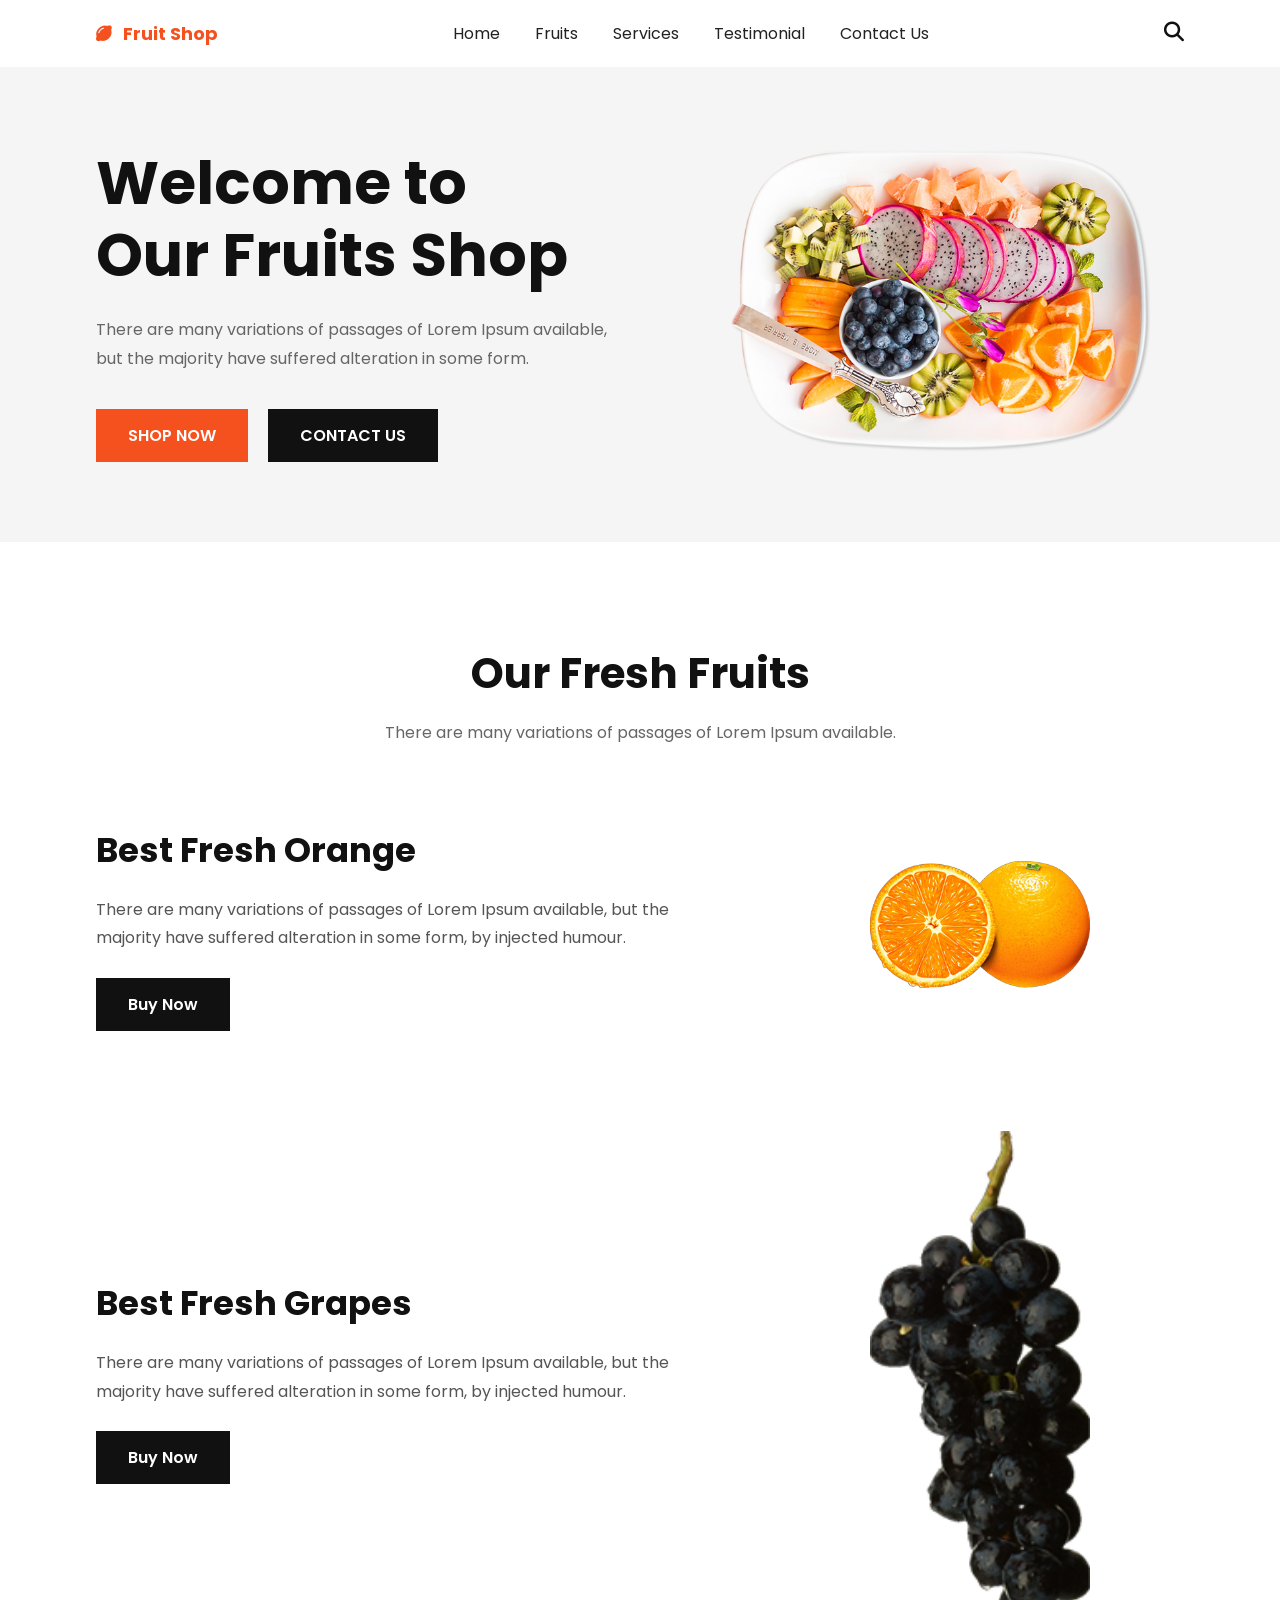
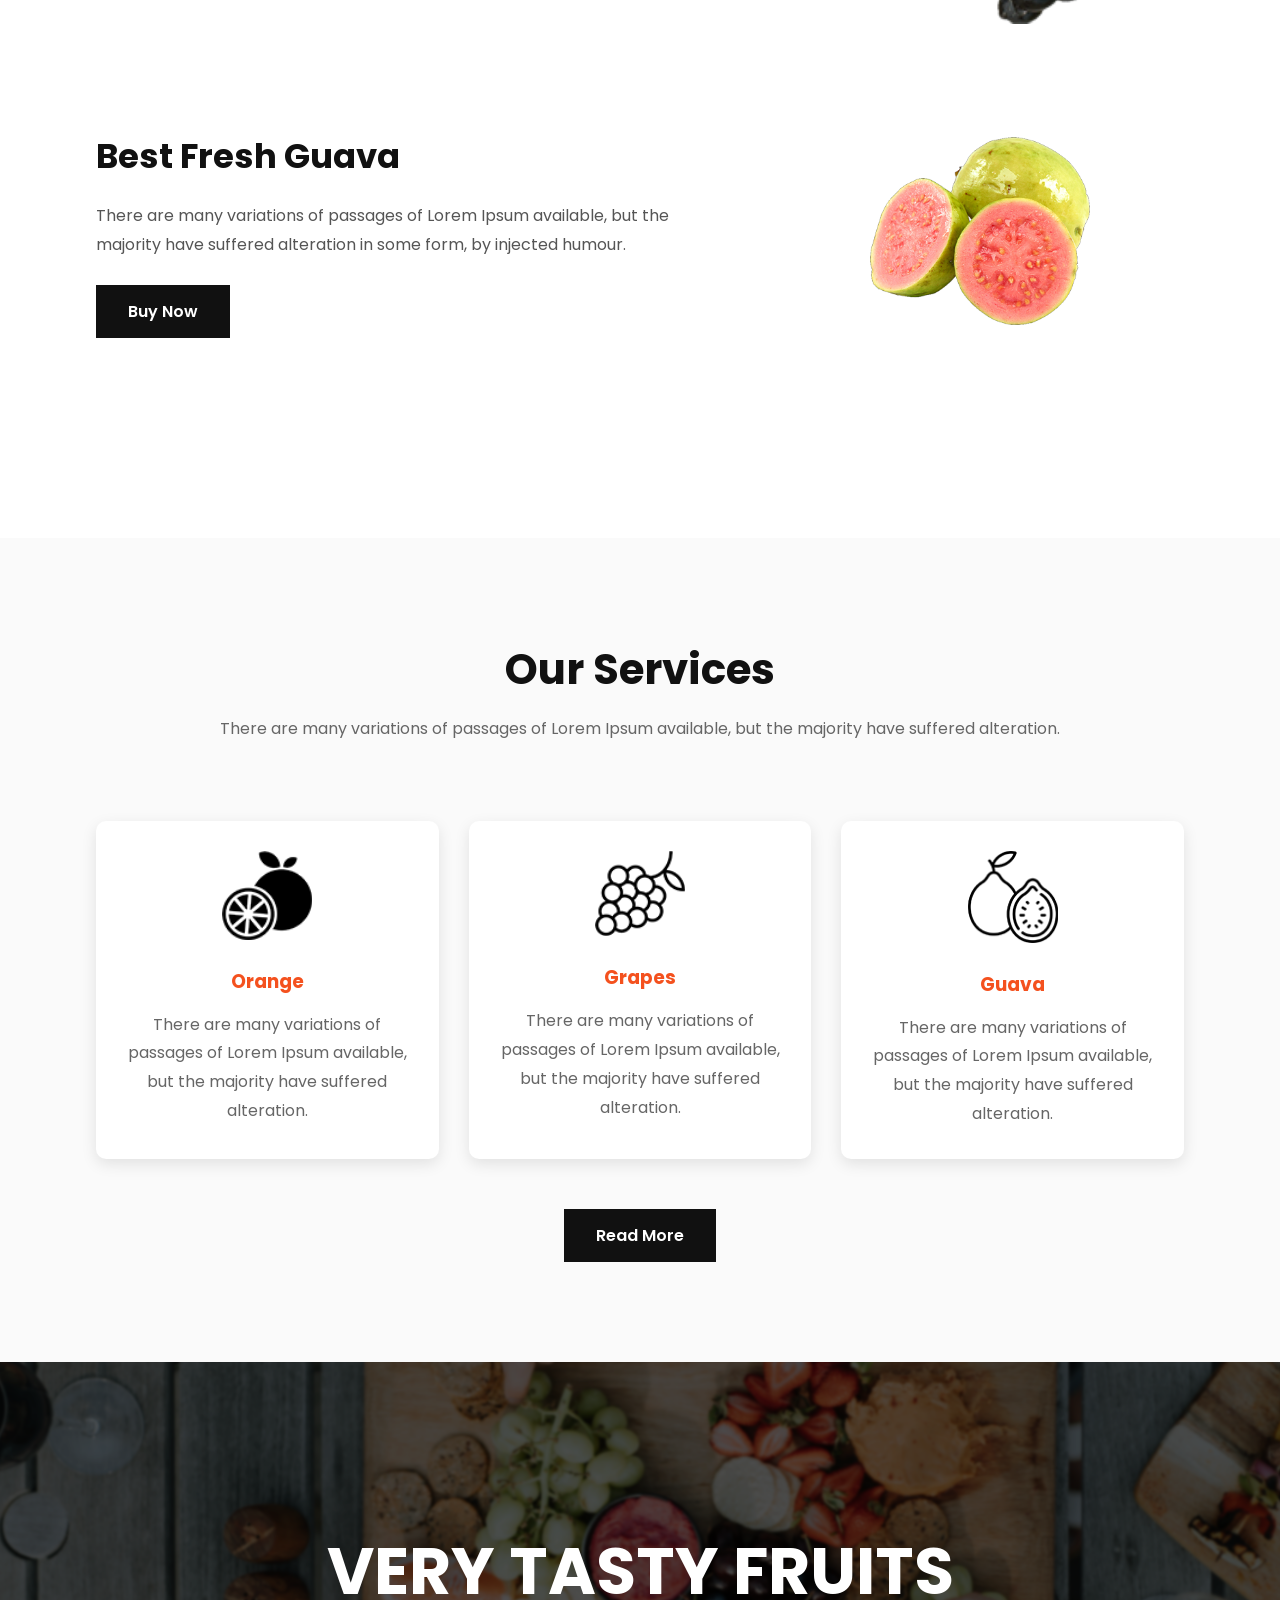
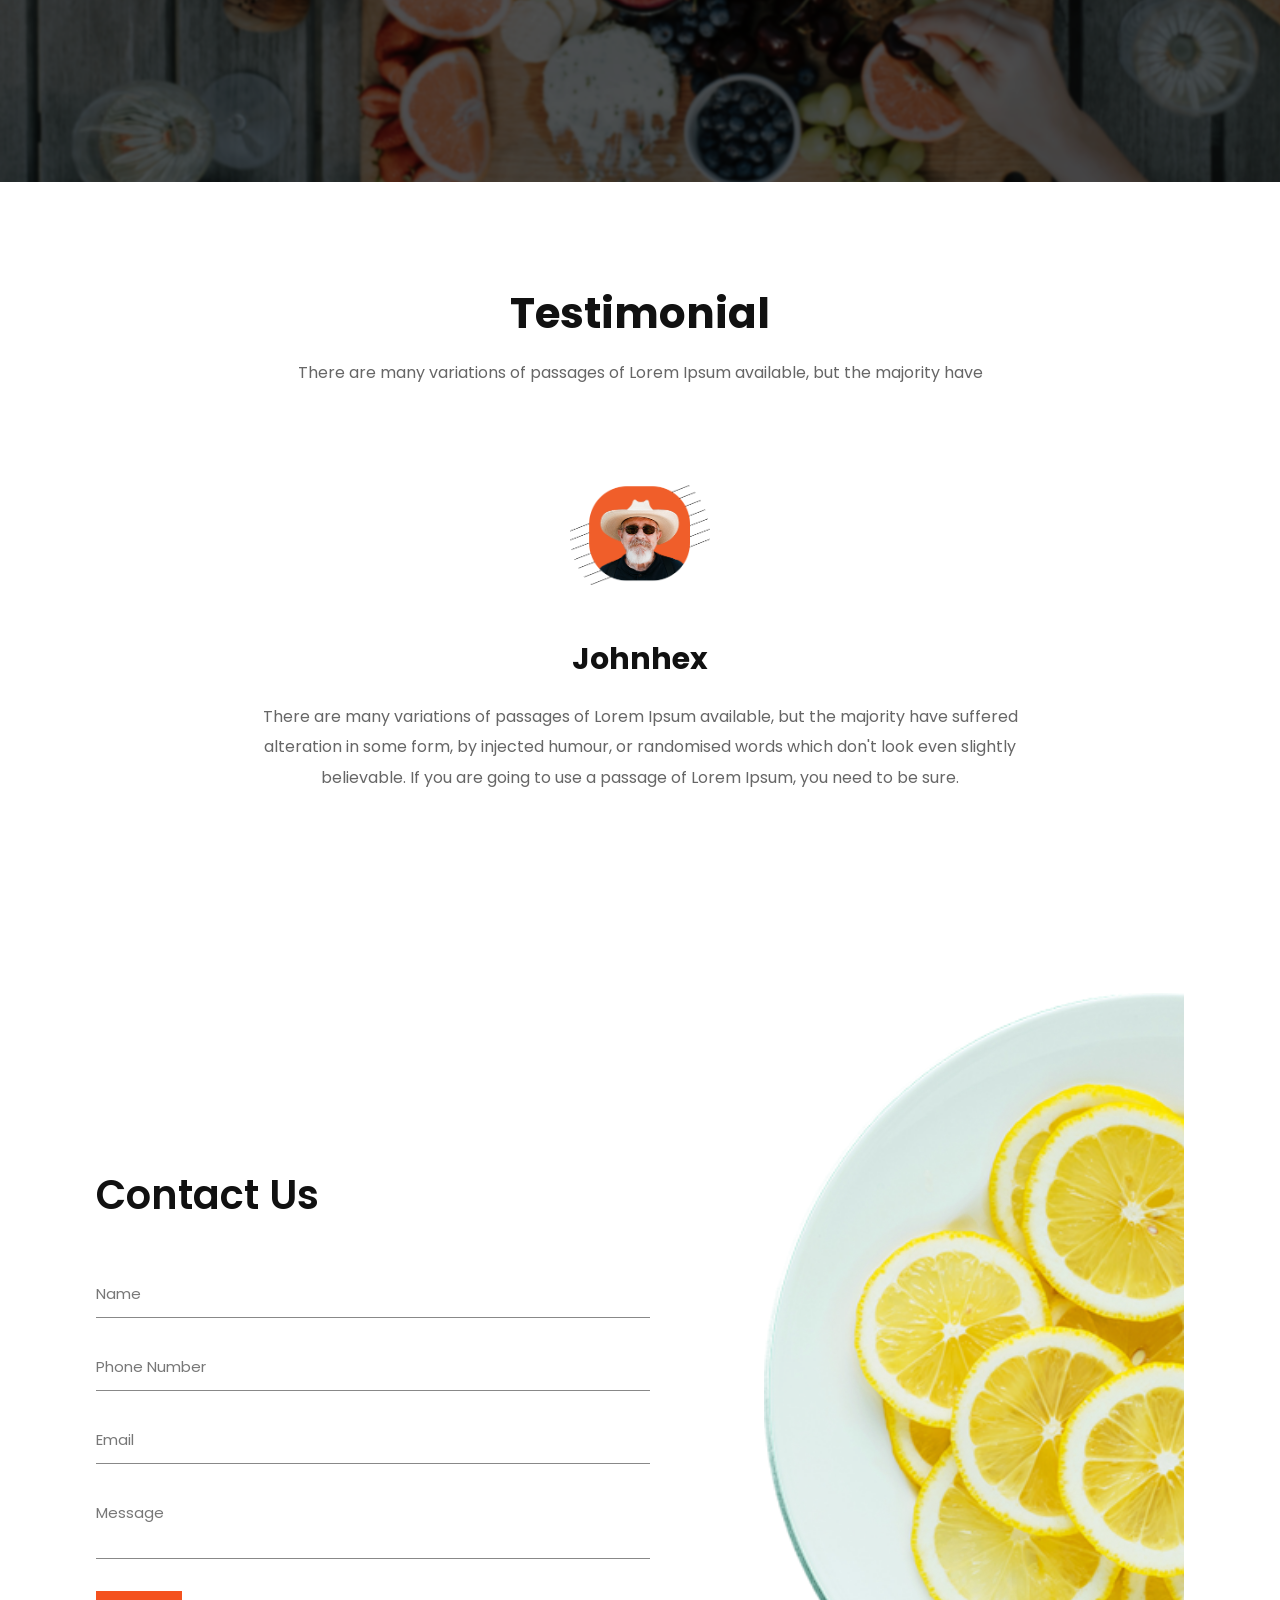
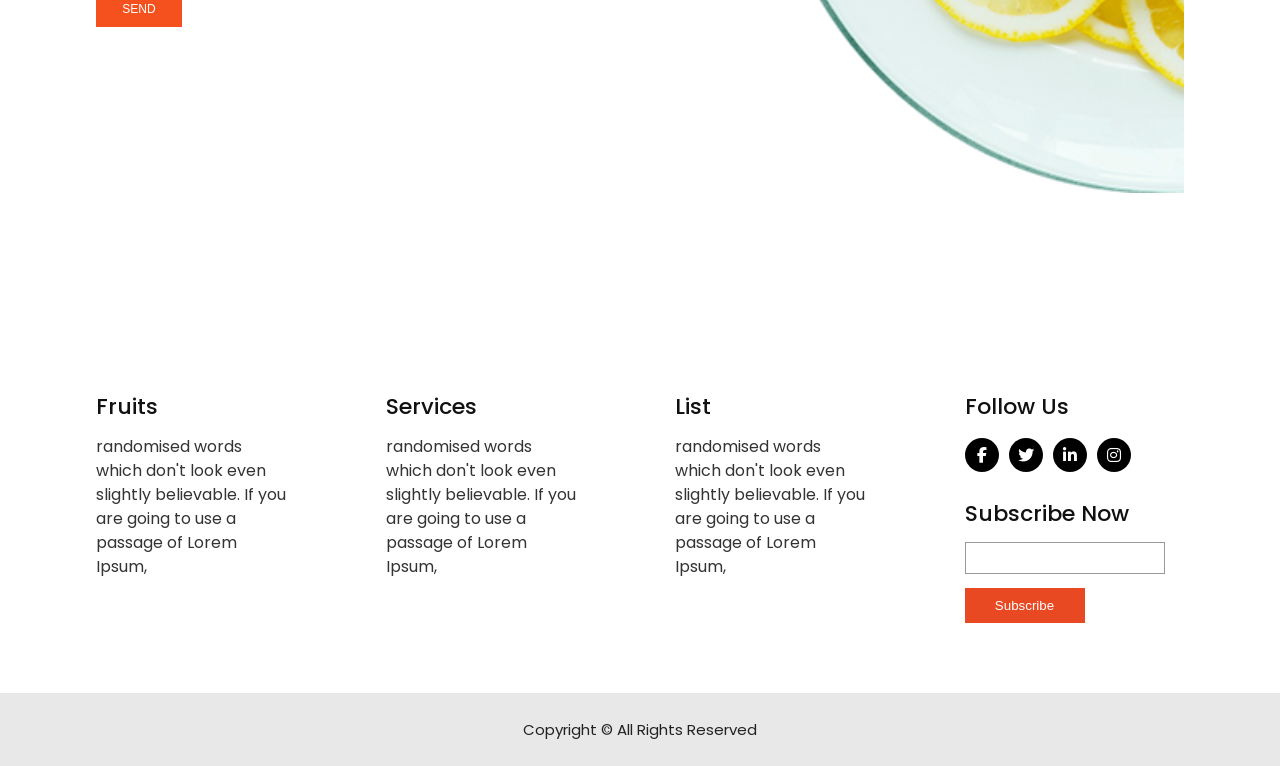
<file: index.html>
<!DOCTYPE html>
<html lang="en">

<head>
    <meta charset="UTF-8">
    <meta name="viewport" content="width=device-width, initial-scale=1.0">

    <title>Fruit Shop</title>

    <!-- CSS -->
    <link rel="stylesheet" href="style.css">

    <!-- Google Font -->
    <link rel="preconnect" href="https://fonts.googleapis.com">
    <link rel="preconnect" href="https://fonts.gstatic.com" crossorigin>

    <link
        href="https://fonts.googleapis.com/css2?family=Poppins:wght@300;400;500;600;700&display=swap"
        rel="stylesheet">

    <!-- Font Awesome -->
    <link
        rel="stylesheet"
        href="https://cdnjs.cloudflare.com/ajax/libs/font-awesome/6.7.2/css/all.min.css">
</head>

<body>

    <!-- ================= HEADER ================= -->

    <header>
        <div class="container">

            <nav>

                <a href="index.html" class="logo">
                    <i class="fa-solid fa-lemon"></i>
                    Fruit Shop
                </a>

                <ul class="nav-links">
                    <li><a href="#home">Home</a></li>
                    <li><a href="#fruits">Fruits</a></li>
                    <li><a href="#services">Services</a></li>
                    <li><a href="#testimonial">Testimonial</a></li>
                    <li><a href="#contact">Contact Us</a></li>
                </ul>

                <div class="search-icon">
                    <i class="fa-solid fa-magnifying-glass"></i>
                </div>

            </nav>

        </div>
    </header>


    <!-- ================= HERO ================= -->

    <section class="hero" id="home">

        <div class="container hero-content">

            <div class="hero-text">

                <h1>
                    Welcome to<br>
                    Our Fruits Shop
                </h1>

                <p>
                    There are many variations of passages of Lorem Ipsum available,
                    but the majority have suffered alteration in some form.
                </p>

                <div class="hero-buttons">

                    <a href="#fruits" class="btn shop">
                        SHOP NOW
                    </a>

                    <a href="#contact" class="btn contact-btn">
                        CONTACT US
                    </a>

                </div>

            </div>

            <div class="hero-image">
                <img src="images/dish.png" alt="Fresh Fruits">
            </div>

        </div>

    </section>


    <!-- ================= FRUITS ================= -->

    <section class="fruits" id="fruits">

        <div class="container">

            <div class="section-title">

                <h2>Our Fresh Fruits</h2>

                <p>
                    There are many variations of passages of Lorem Ipsum available.
                </p>

            </div>


            <!-- ORANGE -->

            <div class="fruit-box">

                <div class="fruit-text">

                    <h3>Best Fresh Orange</h3>

                    <p>
                        There are many variations of passages of Lorem Ipsum available,
                        but the majority have suffered alteration in some form,
                        by injected humour.
                    </p>

                    <a href="#" class="btn black">
                        Buy Now
                    </a>

                </div>

                <div class="fruit-image">
                    <img src="images/orange.png" alt="Orange">
                </div>

            </div>


            <!-- GRAPES -->

            <div class="fruit-box">

                <div class="fruit-text">

                    <h3>Best Fresh Grapes</h3>

                    <p>
                        There are many variations of passages of Lorem Ipsum available,
                        but the majority have suffered alteration in some form,
                        by injected humour.
                    </p>

                    <a href="#" class="btn black">
                        Buy Now
                    </a>

                </div>

                <div class="fruit-image">
                    <img src="images/grapes.png" alt="Grapes">
                </div>

            </div>


            <!-- GUAVA -->

            <div class="fruit-box">

                <div class="fruit-text">

                    <h3>Best Fresh Guava</h3>

                    <p>
                        There are many variations of passages of Lorem Ipsum available,
                        but the majority have suffered alteration in some form,
                        by injected humour.
                    </p>

                    <a href="#" class="btn black">
                        Buy Now
                    </a>

                </div>

                <div class="fruit-image">
                    <img src="images/gauva.png" alt="Guava">
                </div>

            </div>

        </div>

    </section>


    <!-- ================= SERVICES ================= -->

    <section class="services" id="services">

        <div class="container">

            <div class="section-title">

                <h2>Our Services</h2>

                <p>
                    There are many variations of passages of Lorem Ipsum available,
                    but the majority have suffered alteration.
                </p>

            </div>


            <div class="service-container">

                <div class="service-card">

                    <img src="images/item1.png" alt="Orange">

                    <h3>Orange</h3>

                    <p>
                        There are many variations of passages of Lorem Ipsum available,
                        but the majority have suffered alteration.
                    </p>

                </div>


                <div class="service-card">

                    <img src="images/item2.png" alt="Grapes">

                    <h3>Grapes</h3>

                    <p>
                        There are many variations of passages of Lorem Ipsum available,
                        but the majority have suffered alteration.
                    </p>

                </div>


                <div class="service-card">

                    <img src="images/item.png" alt="Guava">

                    <h3>Guava</h3>

                    <p>
                        There are many variations of passages of Lorem Ipsum available,
                        but the majority have suffered alteration.
                    </p>

                </div>

            </div>


            <div class="read-btn">

                <a href="#" class="btn black">
                    Read More
                </a>

            </div>

        </div>

    </section>


    <!-- ================= VERY TASTY FRUITS ================= -->

    <section class="tasty-fruits">

        <div class="tasty-content">

            <img src="images/tasty.png" alt="Very Tasty Fruits">

            <h2>VERY TASTY FRUITS</h2>

        </div>

    </section>


    <!-- ================= TESTIMONIAL ================= -->

    <section class="testimonial" id="testimonial">

        <div class="container">

            <div class="section-title">

                <h2>Testimonial</h2>

                <p>
                    There are many variations of passages of Lorem Ipsum available,
                    but the majority have
                </p>

            </div>


            <div class="testimonial-box">

                <img src="images/client.png" alt="Client">

                <h3>Johnhex</h3>

                <p>
                    There are many variations of passages of Lorem Ipsum available,
                    but the majority have suffered alteration in some form,
                    by injected humour, or randomised words which don't look even
                    slightly believable. If you are going to use a passage of Lorem
                    Ipsum, you need to be sure.
                </p>

            </div>

        </div>

    </section>


    <!-- ================= CONTACT US ================= -->

    <section class="contact-section" id="contact">

        <div class="container contact-content">

            <!-- FORM -->

            <div class="contact-form">

                <h2>Contact Us</h2>

                <form>

                    <input
                        type="text"
                        placeholder="Name"
                        required>

                    <input
                        type="text"
                        placeholder="Phone Number"
                        required>

                    <input
                        type="email"
                        placeholder="Email"
                        required>

                    <textarea
                        placeholder="Message"
                        required></textarea>

                    <button type="submit">
                        SEND
                    </button>

                </form>

            </div>


            <!-- IMAGE -->

            <div class="contact-image">

                <img
                    src="images/orange-dish.png"
                    alt="Fresh Orange">

            </div>

        </div>

    </section>


    <!-- ================= FOOTER ================= -->

    <footer>

        <div class="container">

            <div class="footer-container">


                <!-- FRUITS -->

                <div class="footer-box">

                    <h3>Fruits</h3>

                    <p>
                        randomised words which don't look even slightly believable.
                        If you are going to use a passage of Lorem Ipsum,
                    </p>

                </div>


                <!-- SERVICES -->

                <div class="footer-box">

                    <h3>Services</h3>

                    <p>
                        randomised words which don't look even slightly believable.
                        If you are going to use a passage of Lorem Ipsum,
                    </p>

                </div>


                <!-- LIST -->

                <div class="footer-box">

                    <h3>List</h3>

                    <p>
                        randomised words which don't look even slightly believable.
                        If you are going to use a passage of Lorem Ipsum,
                    </p>

                </div>


                <!-- FOLLOW US -->

                <div class="footer-box follow">

                    <h3>Follow Us</h3>

                    <div class="social-icons">

                        <a href="#">
                            <i class="fa-brands fa-facebook-f"></i>
                        </a>

                        <a href="#">
                            <i class="fa-brands fa-twitter"></i>
                        </a>

                        <a href="#">
                            <i class="fa-brands fa-linkedin-in"></i>
                        </a>

                        <a href="#">
                            <i class="fa-brands fa-instagram"></i>
                        </a>

                    </div>


                    <h3 class="subscribe-title">
                        Subscribe Now
                    </h3>

                    <input
                        type="email"
                        placeholder="">

                    <button>
                        Subscribe
                    </button>

                </div>

            </div>

        </div>


        <!-- COPYRIGHT -->

        <div class="copyright">

            <p>
                Copyright © All Rights Reserved
            </p>

        </div>

    </footer>


</body>

</html>
</file>
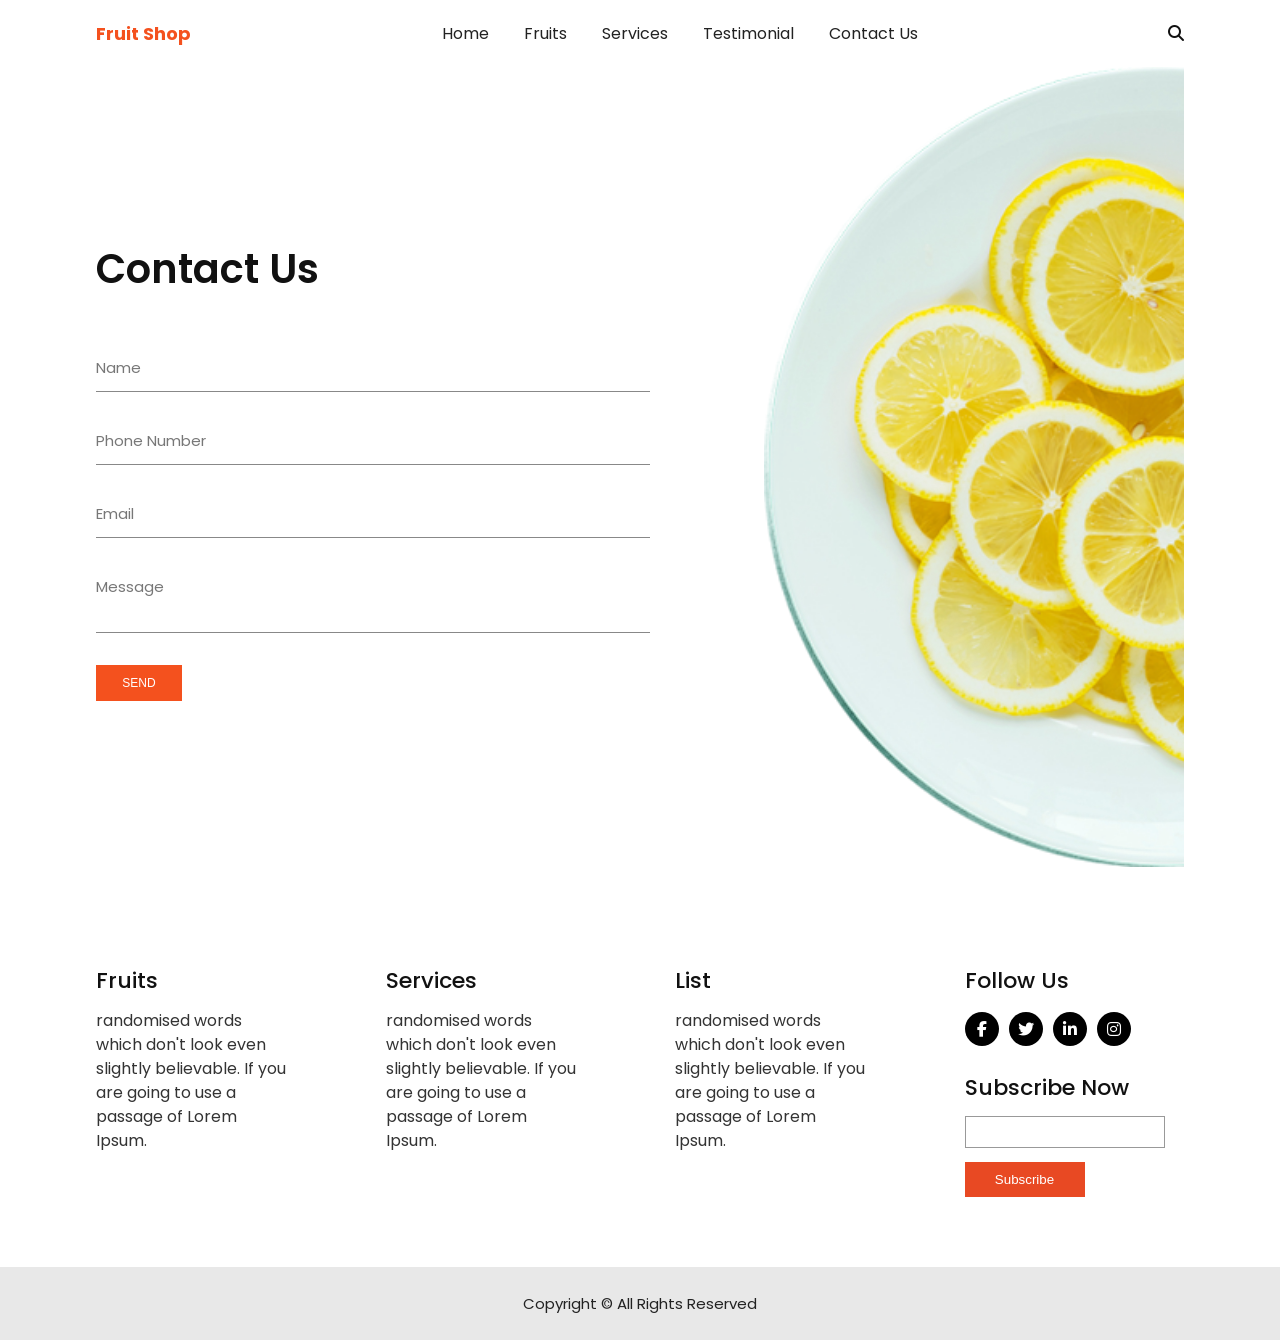
<file: contact.html>
<!DOCTYPE html>
<html lang="en">

<head>

    <meta charset="UTF-8">

    <meta name="viewport" content="width=device-width, initial-scale=1.0">

    <title>Fruit Shop - Contact Us</title>

    <link rel="stylesheet" href="style.css">

    <link rel="preconnect" href="https://fonts.googleapis.com">
    <link rel="preconnect" href="https://fonts.gstatic.com" crossorigin>

    <link
        href="https://fonts.googleapis.com/css2?family=Poppins:wght@300;400;500;600;700&display=swap"
        rel="stylesheet">

    <link
        rel="stylesheet"
        href="https://cdnjs.cloudflare.com/ajax/libs/font-awesome/6.7.2/css/all.min.css">

</head>


<body>


    <!-- HEADER -->

    <header>

        <div class="container">

            <nav>

                <a href="index.html" class="logo">
                    Fruit Shop
                </a>


                <ul class="nav-links">

                    <li>
                        <a href="index.html">Home</a>
                    </li>

                    <li>
                        <a href="index.html#fruits">Fruits</a>
                    </li>

                    <li>
                        <a href="index.html#services">Services</a>
                    </li>

                    <li>
                        <a href="index.html#testimonial">Testimonial</a>
                    </li>

                    <li>
                        <a href="contact.html">Contact Us</a>
                    </li>

                </ul>


                <div class="icons">

                    <i class="fa-solid fa-magnifying-glass"></i>

                </div>

            </nav>

        </div>

    </header>



    <!-- CONTACT PAGE -->

    <section class="contact-page">

        <div class="container">

            <div class="contact-content">


                <div class="contact-form">

                    <h2>
                        Contact Us
                    </h2>


                    <form>

                        <input
                            type="text"
                            placeholder="Name"
                            required>


                        <input
                            type="text"
                            placeholder="Phone Number"
                            required>


                        <input
                            type="email"
                            placeholder="Email"
                            required>


                        <textarea
                            placeholder="Message"
                            required></textarea>


                        <button type="submit">
                            SEND
                        </button>

                    </form>

                </div>


                <div class="contact-image">

                    <img
                        src="images/orange-dish.png"
                        alt="Fresh Orange">

                </div>


            </div>

        </div>

    </section>



    <!-- FOOTER -->

    <footer>

        <div class="container">

            <div class="footer-container">


                <div class="footer-box">

                    <h3>Fruits</h3>

                    <p>
                        randomised words which don't look even slightly believable.
                        If you are going to use a passage of Lorem Ipsum.
                    </p>

                </div>


                <div class="footer-box">

                    <h3>Services</h3>

                    <p>
                        randomised words which don't look even slightly believable.
                        If you are going to use a passage of Lorem Ipsum.
                    </p>

                </div>


                <div class="footer-box">

                    <h3>List</h3>

                    <p>
                        randomised words which don't look even slightly believable.
                        If you are going to use a passage of Lorem Ipsum.
                    </p>

                </div>


                <div class="footer-box">

                    <h3>Follow Us</h3>


                    <div class="social-icons">

                        <a href="#">
                            <i class="fa-brands fa-facebook-f"></i>
                        </a>

                        <a href="#">
                            <i class="fa-brands fa-twitter"></i>
                        </a>

                        <a href="#">
                            <i class="fa-brands fa-linkedin-in"></i>
                        </a>

                        <a href="#">
                            <i class="fa-brands fa-instagram"></i>
                        </a>

                    </div>


                    <h3>
                        Subscribe Now
                    </h3>


                    <input type="email">


                    <button>
                        Subscribe
                    </button>

                </div>

            </div>

        </div>


        <div class="copyright">

            <p>
                Copyright © All Rights Reserved
            </p>

        </div>

    </footer>


</body>

</html>
</file>
<file: style.css>
/* =========================
   RESET
========================= */

* {
    margin: 0;
    padding: 0;
    box-sizing: border-box;
}

html {
    scroll-behavior: smooth;
}

body {
    font-family: 'Poppins', sans-serif;
    background: #fff;
    color: #111;
}

.container {
    width: 85%;
    max-width: 1200px;
    margin: auto;
}


/* =========================
   HEADER
========================= */

header {
    width: 100%;
    padding: 20px 0;
    background: #fff;
}

nav {
    display: flex;
    justify-content: space-between;
    align-items: center;
}

.logo {
    color: #f4511e;
    font-size: 18px;
    font-weight: 700;
    text-decoration: none;
}

.logo i {
    margin-right: 7px;
}

.nav-links {
    display: flex;
    list-style: none;
    gap: 35px;
}

.nav-links a {
    text-decoration: none;
    color: #222;
    font-size: 16px;
    transition: 0.3s;
}

.nav-links a:hover {
    color: #f4511e;
}

.search-icon i {
    font-size: 20px;
    cursor: pointer;
}


/* =========================
   HERO
========================= */

.hero {
    background: #f5f5f5;
    padding: 80px 0;
}

.hero-content {
    display: flex;
    justify-content: space-between;
    align-items: center;
    gap: 60px;
}

.hero-text {
    width: 50%;
}

.hero-text h1 {
    font-size: 60px;
    line-height: 1.2;
    color: #111;
    margin-bottom: 25px;
}

.hero-text p {
    color: #666;
    line-height: 1.8;
    margin-bottom: 35px;
}

.hero-buttons {
    display: flex;
    gap: 20px;
}

.btn {
    text-decoration: none;
    padding: 14px 32px;
    font-weight: 600;
    display: inline-block;
    transition: 0.3s;
}

.shop {
    background: #f4511e;
    color: #fff;
}

.shop:hover {
    background: #111;
}

.contact-btn {
    background: #111;
    color: #fff;
}

.contact-btn:hover {
    background: #f4511e;
}

.hero-image {
    width: 45%;
    text-align: center;
}

.hero-image img {
    width: 420px;
    max-width: 100%;
}


/* =========================
   FRUITS
========================= */

.fruits {
    padding: 100px 0;
}

.section-title {
    text-align: center;
    margin-bottom: 80px;
}

.section-title h2 {
    font-size: 42px;
    margin-bottom: 15px;
}

.section-title p {
    color: #666;
}

.fruit-box {
    display: flex;
    justify-content: space-between;
    align-items: center;
    gap: 70px;
    margin-bottom: 100px;
}

.fruit-text {
    width: 60%;
}

.fruit-text h3 {
    font-size: 34px;
    margin-bottom: 20px;
}

.fruit-text p {
    color: #555;
    line-height: 1.8;
    margin-bottom: 25px;
}

.black {
    background: #111;
    color: #fff;
}

.black:hover {
    background: #f4511e;
}

.fruit-image {
    width: 40%;
    text-align: center;
}

.fruit-image img {
    width: 220px;
    max-width: 100%;
}


/* =========================
   SERVICES
========================= */

.services {
    padding: 100px 0;
    background: #fafafa;
}

.service-container {
    display: flex;
    justify-content: space-between;
    gap: 30px;
    margin-top: 50px;
}

.service-card {
    flex: 1;
    background: #fff;
    padding: 30px;
    text-align: center;
    border-radius: 10px;
    box-shadow: 0 5px 15px rgba(0, 0, 0, 0.1);
    transition: 0.3s;
}

.service-card:hover {
    transform: translateY(-10px);
}

.service-card img {
    width: 90px;
    margin-bottom: 20px;
}

.service-card h3 {
    margin-bottom: 15px;
    color: #f4511e;
}

.service-card p {
    line-height: 1.8;
    color: #666;
}

.read-btn {
    text-align: center;
    margin-top: 50px;
}


/* =========================
   VERY TASTY FRUITS
========================= */

.tasty-fruits {
    width: 100%;
    height: 420px;
    position: relative;
    overflow: hidden;
}

.tasty-content {
    width: 100%;
    height: 100%;
    position: relative;
}

.tasty-content img {
    width: 100%;
    height: 100%;
    object-fit: cover;
    display: block;

    filter: brightness(55%);
}

.tasty-content h2 {
    position: absolute;
    top: 50%;
    left: 50%;

    transform: translate(-50%, -50%);

    color: #fff;
    font-size: 65px;
    font-weight: 700;
    text-align: center;
    white-space: nowrap;
}


/* =========================
   TESTIMONIAL
========================= */

.testimonial {
    padding: 100px 0;
    background: #fff;
}

.testimonial-box {
    text-align: center;
    width: 70%;
    margin: auto;
}

.testimonial-box img {
    width: 140px;
    height: 140px;
    object-fit: cover;
    border-radius: 50%;
    margin-bottom: 25px;
}

.testimonial-box h3 {
    font-size: 30px;
    margin-bottom: 20px;
}

.testimonial-box p {
    color: #666;
    line-height: 1.9;
}


/* =========================
   CONTACT US
========================= */

.contact-section {
    padding: 100px 0;
    background: #fff;
}

.contact-content {
    display: flex;
    justify-content: space-between;
    align-items: center;
    gap: 80px;
}

.contact-form {
    width: 55%;
}

.contact-form h2 {
    font-size: 40px;
    font-weight: 600;
    margin-bottom: 45px;
}

.contact-form form {
    width: 100%;
}

.contact-form input,
.contact-form textarea {
    width: 100%;
    border: none;
    border-bottom: 1px solid #888;
    padding: 12px 0;
    margin-bottom: 25px;

    outline: none;

    font-family: 'Poppins', sans-serif;
    font-size: 15px;
}

.contact-form input::placeholder,
.contact-form textarea::placeholder {
    color: #777;
}

.contact-form textarea {
    height: 70px;
    resize: none;
}

.contact-form button {
    width: 86px;
    height: 36px;

    border: none;

    background: #f4511e;
    color: #fff;

    font-size: 12px;

    cursor: pointer;

    transition: 0.3s;
}

.contact-form button:hover {
    background: #111;
}

.contact-image {
    width: 45%;
    text-align: right;
}

.contact-image img {
    width: 420px;
    max-width: 100%;
}


/* =========================
   FOOTER
========================= */

footer {
    background: #fff;
    padding-top: 70px;
    margin-top: 20px;
}

.footer-container {
    display: grid;
    grid-template-columns: repeat(4, 1fr);
    gap: 70px;
    padding-bottom: 70px;
}

.footer-box h3 {
    font-size: 22px;
    font-weight: 500;
    margin-bottom: 12px;
}

.footer-box p {
    font-size: 16px;
    line-height: 24px;
    max-width: 190px;
    color: #333;
}

.social-icons {
    display: flex;
    gap: 10px;
    margin: 15px 0 25px;
}

.social-icons a {
    width: 34px;
    height: 34px;

    background: #000;
    color: #fff;

    border-radius: 50%;

    display: flex;
    align-items: center;
    justify-content: center;

    text-decoration: none;

    transition: 0.3s;
}

.social-icons a:hover {
    background: #f4511e;
}

.subscribe-title {
    margin-top: 20px;
}

.footer-box input {
    width: 200px;
    height: 32px;

    border: 1px solid #999;
    padding: 5px 10px;

    outline: none;
}

.footer-box button {
    display: block;

    width: 120px;
    height: 35px;

    margin-top: 14px;

    background: #e84923;
    color: #fff;

    border: none;

    cursor: pointer;

    transition: 0.3s;
}

.footer-box button:hover {
    background: #000;
}

.copyright {
    background: #e8e8e8;

    text-align: center;

    padding: 25px;

    font-size: 15px;
    color: #222;
}


/* =========================
   TABLET
========================= */

@media (max-width: 991px) {

    .hero-content,
    .fruit-box,
    .contact-content {
        flex-direction: column;
        text-align: center;
    }

    .hero-text,
    .hero-image,
    .fruit-text,
    .fruit-image,
    .contact-form,
    .contact-image {
        width: 100%;
    }

    .hero-text h1 {
        font-size: 45px;
    }

    .hero-buttons {
        justify-content: center;
    }

    .nav-links {
        gap: 15px;
    }

    .service-container {
        flex-wrap: wrap;
    }

    .service-card {
        min-width: 45%;
    }

    .tasty-content h2 {
        font-size: 48px;
    }

    .contact-image {
        text-align: center;
    }

    .footer-container {
        grid-template-columns: repeat(2, 1fr);
        gap: 50px;
    }
}


/* =========================
   MOBILE
========================= */

@media (max-width: 768px) {

    .container {
        width: 90%;
    }

    nav {
        flex-direction: column;
        gap: 20px;
    }

    .nav-links {
        flex-wrap: wrap;
        justify-content: center;
    }

    .hero {
        padding: 60px 0;
    }

    .hero-text h1 {
        font-size: 36px;
    }

    .hero-buttons {
        flex-direction: column;
        align-items: center;
    }

    .hero-image img {
        width: 300px;
    }

    .section-title h2 {
        font-size: 32px;
    }

    .fruit-image img {
        width: 170px;
    }

    .service-container {
        flex-direction: column;
    }

    .service-card {
        width: 100%;
    }

    .tasty-fruits {
        height: 250px;
    }

    .tasty-content h2 {
        font-size: 30px;
        white-space: normal;
        width: 90%;
    }

    .testimonial-box {
        width: 100%;
    }

    .contact-section {
        padding: 70px 0;
    }

    .contact-form h2 {
        font-size: 32px;
    }

    .contact-image img {
        width: 300px;
    }

    .footer-container {
        grid-template-columns: 1fr;
        gap: 40px;
        text-align: center;
    }

    .footer-box p {
        margin: auto;
    }

    .social-icons {
        justify-content: center;
    }

    .footer-box input {
        width: 100%;
        max-width: 250px;
    }

    .footer-box button {
        margin-left: auto;
        margin-right: auto;
    }

}
</file>
